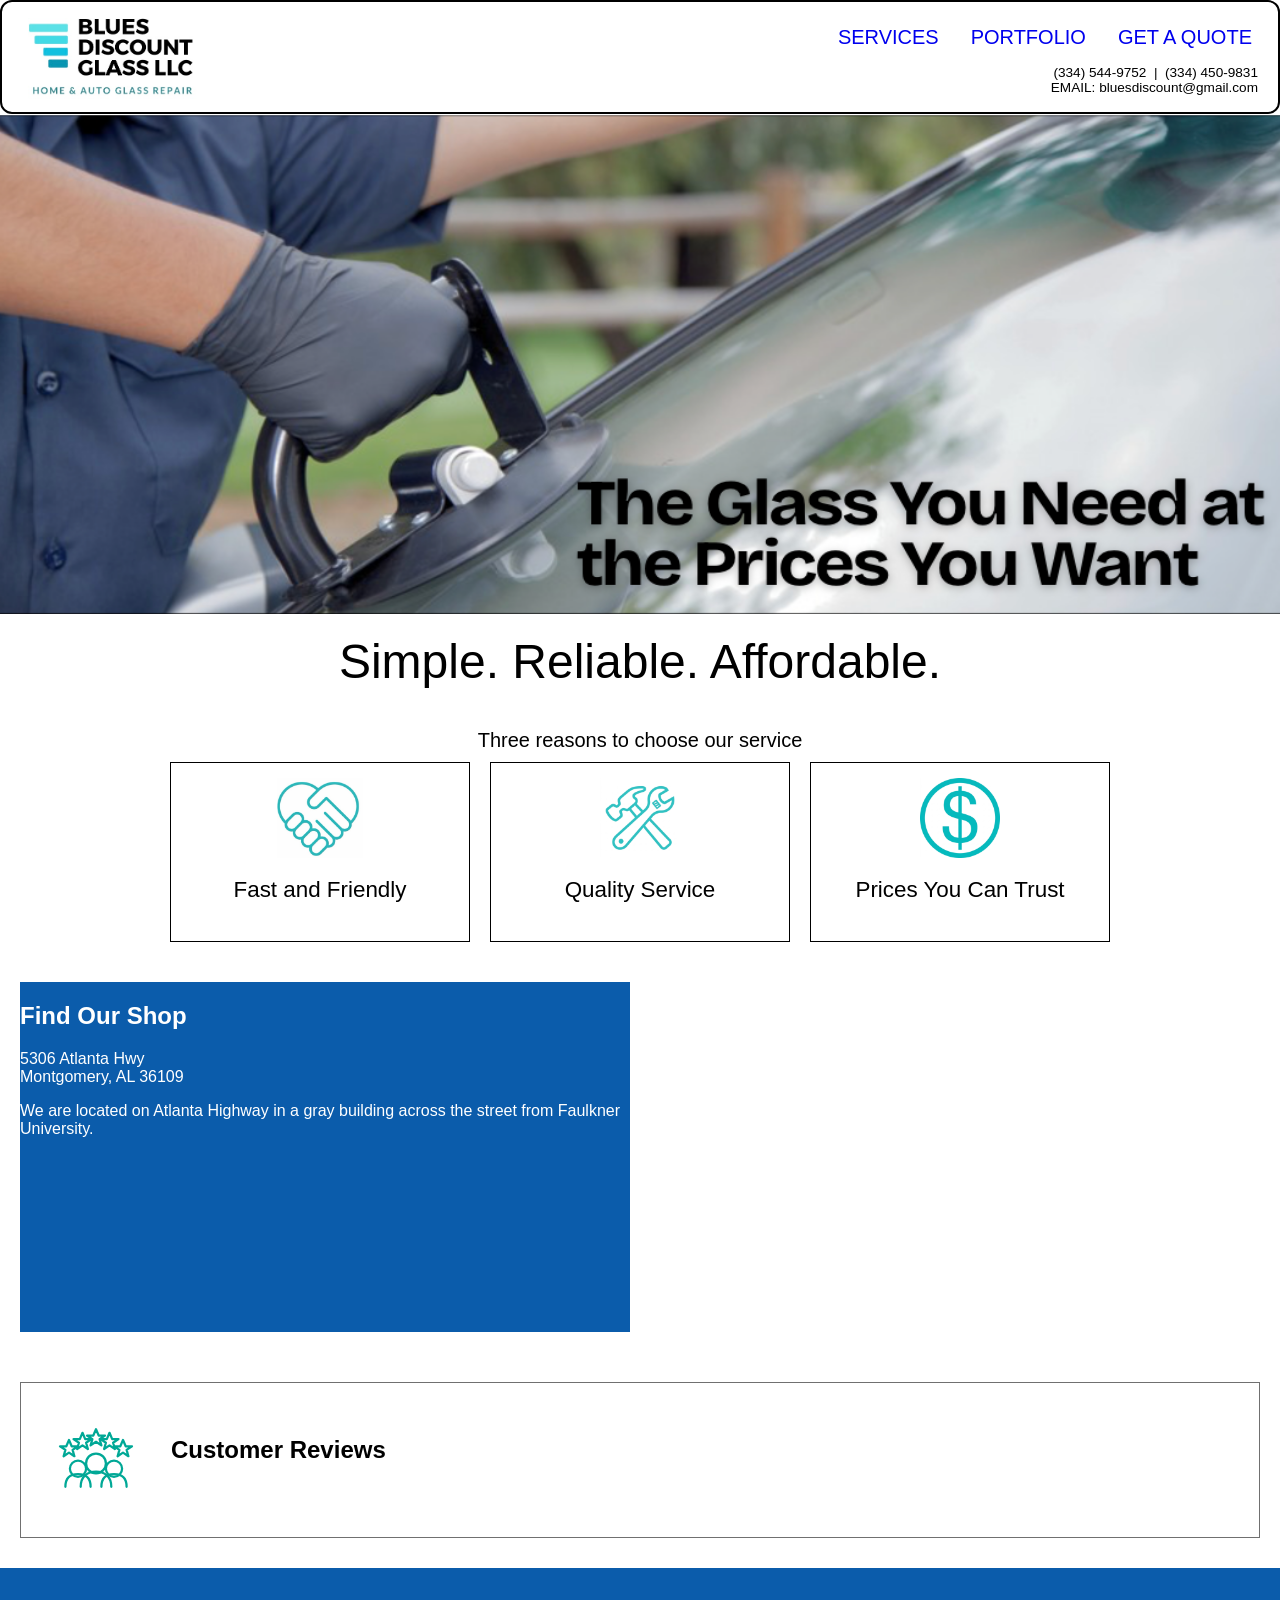
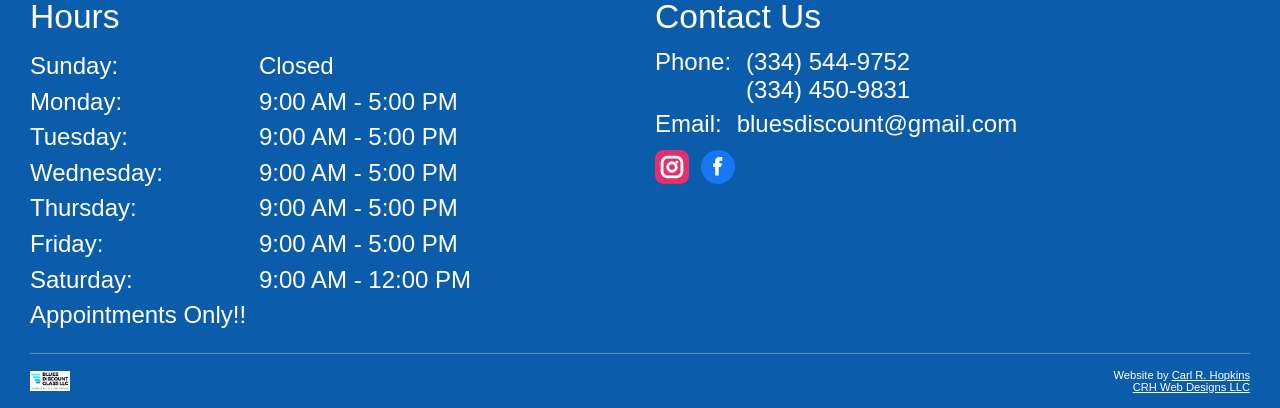
<file: index.html>
<!DOCTYPE html>
<html lang="en">
<head>
    <meta charset="UTF-8">
    <meta name="viewport" content="width=device-width, initial-scale=1.0">
    <title>Blues Discount Glass LLC</title>
    
    <style>
        /* Inline styles can't do media queries, so the mobile breakpoint stays here */
        @media (max-width: 700px) {
            #headerDiv { justify-content: center !important; text-align: center !important; }
            #headerNav { justify-content: center !important; text-align: center !important; }
            #contactInfo { text-align: center !important; }
            #heroTagline { padding: 15px 10px !important; }
            #footerTop { flex-direction: column !important; }
            #footerCredit { text-align: center !important; width: 100% !important; }
        }
    </style>
</head>
<body style="margin: 0; background-color: white; font-family: sans-serif;">

    <div id="headerDiv" style="
        box-sizing: border-box;
        display: flex;
        align-items: center;
        justify-content: space-between;
        flex-wrap: wrap;
        gap: 10px;
        border: 2px solid black;
        border-radius: 12px;
        padding: 10px 20px;">
        <img src="bluesLogo.jpg" alt="Blues Logo" style="height: 90px; width: auto; max-width: 100%;">
        <nav id="headerNav" style="
            display: flex;
            flex-wrap: wrap;
            align-items: center;
            gap: 10px 20px;
            justify-content: flex-end;
            text-align: right;">
            <a href="services.html" style="font-size: 20px; padding: 6px; white-space: nowrap; text-decoration: none;">SERVICES</a>
            <a href="portfolio.html" style="font-size: 20px; padding: 6px; white-space: nowrap; text-decoration: none;">PORTFOLIO</a>
            <a href="getAQuote.html" style="font-size: 20px; padding: 6px; white-space: nowrap; text-decoration: none;">GET A QUOTE</a>
            <span id="contactInfo" style="font-size: 0.85rem; width: 100%; text-align: right;">
                (334) 544-9752 &nbsp;|&nbsp; (334) 450-9831<br>
                EMAIL: bluesdiscount@gmail.com
            </span>
        </nav>
    </div>

    <img src="mainPageEx.PNG" alt="Example Photo" style="
        display: block;
        width: 100%;
        height: auto;
        max-height: 500px;
        max-width: 100%;">
    <label id="heroTagline" style="
        font-size: clamp(1.5rem, 5vw, 3rem);
        padding: 20px;
        text-align: center;
        display: block;">Simple. Reliable. Affordable.</label>

    <div style="font-size: 1.25rem; text-align: center; margin: 20px 0 10px;">Three reasons to choose our service</div>
    <div style="
        box-sizing: border-box;
        display: flex;
        flex-wrap: wrap;
        justify-content: center;
        gap: 20px;
        padding: 0 20px 20px;">
        <div style="box-sizing: border-box; border: 1px solid #000; width: 300px; max-width: 100%; min-height: 180px; text-align: center; padding: 15px;">
            <img src="heartHandshake.jpg" alt="Handshake" style="height: 80px; max-width: 100%;">
            <span style="display: block; font-size: 1.4rem; margin-top: 15px;">Fast and Friendly</span>
        </div>
        <div style="box-sizing: border-box; border: 1px solid #000; width: 300px; max-width: 100%; min-height: 180px; text-align: center; padding: 15px;">
            <img src="toolemoji.jpg" alt="Tools" style="height: 80px; max-width: 100%;">
            <span style="display: block; font-size: 1.4rem; margin-top: 15px;">Quality Service</span>
        </div>
        <div style="box-sizing: border-box; border: 1px solid #000; width: 300px; max-width: 100%; min-height: 180px; text-align: center; padding: 15px;">
            <img src="dollarSign.jpg" alt="Dollar sign" style="height: 80px; max-width: 100%;">
            <span style="display: block; font-size: 1.4rem; margin-top: 15px;">Prices You Can Trust</span>
        </div>
    </div>

    <section style="box-sizing: border-box; display: flex; flex-wrap: wrap; gap: 20px; padding: 20px;">
        <div style="flex: 1 1 300px; min-width: 0; color: white; font-family: sans-serif; background-color: #0b5cab;">
            <h2>Find Our Shop</h2>
            <p>
                5306 Atlanta Hwy<br>
                Montgomery, AL 36109
            </p>
            <p>
                We are located on Atlanta Highway in a gray building across the street from Faulkner University.
            </p>
        </div>
        <div style="flex: 1 1 300px; min-width: 0;">
            <iframe
                src="https://www.google.com/maps/embed?pb=!1m18!1m12!1m3!1d3369.423037577954!2d-86.22072212957166!3d32.38101987383149!2m3!1f0!2f0!3f0!3m2!1i1024!2i768!4f13.1!3m3!1m2!1s0x888c2a2d0618c8c7%3A0x576447b59bb69e82!2s5306%20Atlanta%20Hwy%2C%20Montgomery%2C%20AL%2036109!5e0!3m2!1sen!2sus!4v1787677222015!5m2!1sen!2sus"
                style="width: 100%; height: 350px; border: 0; display: block;"
                allowfullscreen=""
                loading="lazy"
                referrerpolicy="no-referrer-when-downgrade">
            </iframe>
        </div>
    </section>

    <section style="
        box-sizing: border-box;
        display: flex;
        flex-wrap: wrap;
        align-items: center;
        gap: 30px;
        border: 1px solid #707070;
        padding: 30px;
        margin: 30px 20px;">
        <div style="flex-shrink: 0;">
            <svg width="90" height="90" viewBox="0 0 100 100" fill="none" stroke="#00a896" stroke-width="2.5" stroke-linecap="round" stroke-linejoin="round">
                <path d="M20 30 L23 37 L30 37 L24 41 L26 48 L20 44 L14 48 L16 41 L10 37 L17 37 Z" />
                <path d="M35 22 L38 29 L45 29 L39 33 L41 40 L35 36 L29 40 L31 33 L25 29 L32 29 Z" />
                <path d="M50 18 L53 25 L60 25 L54 29 L56 36 L50 32 L44 36 L46 29 L40 25 L47 25 Z" />
                <path d="M65 22 L68 29 L75 29 L69 33 L71 40 L65 36 L59 40 L61 33 L55 29 L62 29 Z" />
                <path d="M80 30 L83 37 L90 37 L84 41 L86 48 L80 44 L74 48 L76 41 L70 37 L77 37 Z" />
                <circle cx="30" cy="62" r="9" />
                <path d="M16 82 C16 72, 22 68, 30 68 C38 68, 44 72, 44 82" />
                <circle cx="50" cy="56" r="11" />
                <path d="M33 82 C33 70, 41 65, 50 65 C59 65, 67 70, 67 82" />
                <circle cx="70" cy="62" r="9" />
                <path d="M56 82 C56 72, 62 68, 70 68 C78 68, 84 72, 84 82" />
            </svg>
        </div>
        <div style="flex: 1 1 250px; min-width: 0; font-family: sans-serif;">
            <h2 style="margin-top: 0;">Customer Reviews</h2>
            <script src="https://elfsightcdn.com/platform.js" async></script>
            <div class="elfsight-app-b11afa15-5e56-4624-95b6-df1c660754d1" data-elfsight-app-lazy></div>
        </div>
    </section>

    <footer style="box-sizing: border-box; background-color: #0b5cab; color: #ffffff; padding: 30px 30px 15px; font-family: Arial, sans-serif;">
        <div id="footerTop" style="box-sizing: border-box; display: flex; justify-content: space-between; flex-wrap: wrap; gap: 30px; margin-bottom: 20px;">
            <div style="flex: 1 1 250px;">
                <h2 style="font-size: 2.1rem; font-weight: normal; margin: 0 0 12px;">Hours</h2>
                <table style="width: 100%; color: #ffffff; font-size: 1.5rem; border-collapse: collapse; line-height: 1.4;">
                    <tr><td style="padding: 1px 0;">Sunday:</td><td>Closed</td></tr>
                    <tr><td style="padding: 1px 0;">Monday:</td><td>9:00 AM - 5:00 PM</td></tr>
                    <tr><td style="padding: 1px 0;">Tuesday:</td><td>9:00 AM - 5:00 PM</td></tr>
                    <tr><td style="padding: 1px 0;">Wednesday:</td><td>9:00 AM - 5:00 PM</td></tr>
                    <tr><td style="padding: 1px 0;">Thursday:</td><td>9:00 AM - 5:00 PM</td></tr>
                    <tr><td style="padding: 1px 0;">Friday:</td><td>9:00 AM - 5:00 PM</td></tr>
                    <tr><td style="padding: 1px 0;">Saturday:</td><td>9:00 AM - 12:00 PM</td></tr>
                    <tr><td colspan="2" style="padding: 1px 0;">Appointments Only!!</td></tr>
                </table>
            </div>
            <div style="flex: 1 1 250px;">
                <h2 style="font-size: 2.1rem; font-weight: normal; margin: 0 0 12px;">Contact Us</h2>
                <div style="display: flex; gap: 15px; font-size: 1.5rem; margin-bottom: 6px;">
                    <span>Phone:</span>
                    <div>(334) 544-9752<br>(334) 450-9831</div>
                </div>
                <div style="display: flex; gap: 15px; font-size: 1.5rem; margin-bottom: 6px;">
                    <span>Email:</span>
                    <span>bluesdiscount@gmail.com</span>
                </div>
                <div style="display: flex; gap: 12px; margin-top: 12px; align-items: center;">
                    <a href="#" style="text-decoration: none;" aria-label="Instagram">
                        <svg width="34" height="34" viewBox="0 0 24 24" fill="none">
                            <rect width="24" height="24" rx="6" fill="#e1306c"/>
                            <rect x="5" y="5" width="14" height="14" rx="4" stroke="#ffffff" stroke-width="2"/>
                            <circle cx="12" cy="12" r="3" stroke="#ffffff" stroke-width="2"/>
                            <circle cx="15.5" cy="8.5" r="1" fill="#ffffff"/>
                        </svg>
                    </a>
                    <a href="#" style="text-decoration: none;" aria-label="Facebook">
                        <svg width="34" height="34" viewBox="0 0 24 24" fill="none">
                            <circle cx="12" cy="12" r="12" fill="#1877f2"/>
                            <path d="M14 12h-1.5v6h-2.5v-6H8.5V9.5h1.5V8c0-2 1.2-3 3-3h2v2.5h-1c-.8 0-1 .3-1 1v1h2L14 12z" fill="#ffffff"/>
                        </svg>
                    </a>
                </div>
            </div>
        </div>
        <div style="box-sizing: border-box; display: flex; align-items: center; justify-content: space-between; flex-wrap: wrap; gap: 10px; border-top: 1px solid rgba(255,255,255,0.3); padding-top: 15px;">
            <img src="bluesLogo.jpg" alt="Blues Logo" style="height: 20px;">
            <div id="footerCredit" style="font-size: 0.7rem; color: #ffffff; text-align: right;">
                Website by <a href="https://www.linkedin.com/in/carl-hopkins-2a0bb7210" style="color: #ffffff; text-decoration: underline;">Carl R. Hopkins</a><br>
                <a href="https://www.instagram.com/crhwebdesignsllc?utm_source=qr" style="color: #ffffff; text-decoration: underline;">CRH Web Designs LLC</a>
            </div>
        </div>
    </footer>
</body>
</html>
</file>
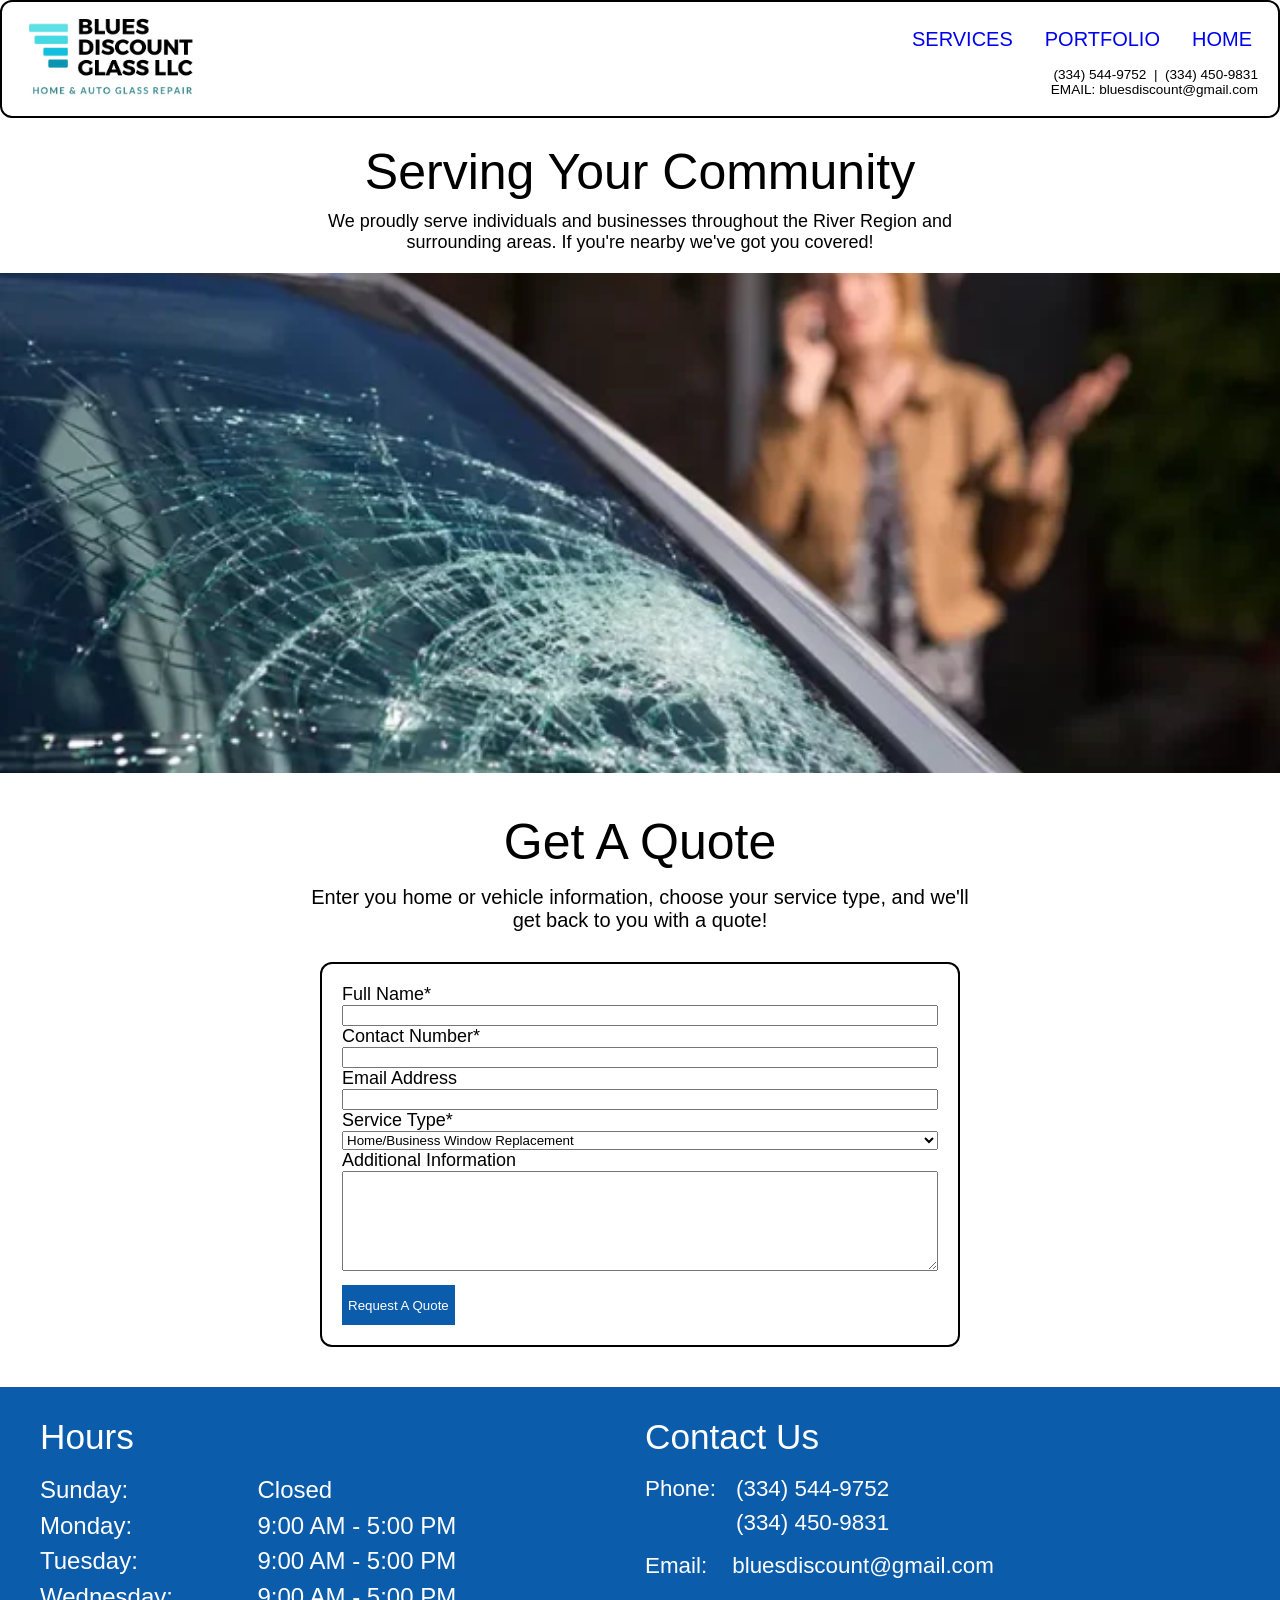
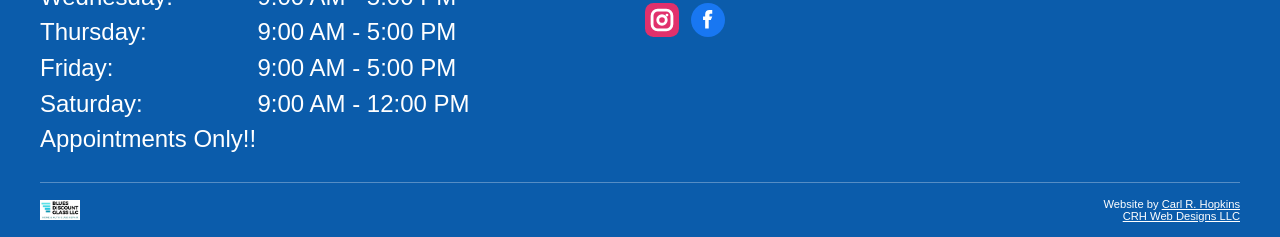
<file: getAQuote.html>
<!DOCTYPE html>
<html lang="en">
<head>
    <meta charset="UTF-8">
    <meta name="viewport" content="width=device-width, initial-scale=1.0">
    <title>Get a Quote</title>
    <link rel="stylesheet" href="bdc.css">

    <style>
        /* Inline styles can't do media queries, so the mobile breakpoint lives here */
        @media (max-width: 700px) {
            #headerDiv { justify-content: center !important; text-align: center !important; }
            #headerNav { justify-content: center !important; text-align: center !important; }
            #contactInfo { text-align: center !important; }
            #communityTitle, #quoteTitle { font-size: 2rem !important; }
            #formBox { width: 100% !important; margin: 10px 20px 40px !important; }
            #footerTop { flex-direction: column !important; }
            #footerBottom { flex-direction: column !important; text-align: center !important; }
            #footerCredit { text-align: center !important; width: 100% !important; }
        }
        @media (max-width: 900px) and (min-width: 701px) {
            #formBox { width: 70% !important; }
        }
    </style>
</head>
<body style="
    background-color: white;
    margin: 0;
    min-height: 100vh;
    display: flex;
    flex-direction: column;
">

    <!-- Header -->
    <div id="headerDiv" style="
        box-sizing: border-box;
        display: flex;
        align-items: center;
        justify-content: space-between;
        flex-wrap: wrap;
        gap: 10px;
        border: 2px solid black;
        border-radius: 12px;
        padding: 10px 20px;">
        <a href="index.html">
            <img src="bluesLogo.jpg" alt="Blues Logo" style="height: 90px; width: auto; max-width: 100%; cursor: pointer;">
        </a>
        <nav id="headerNav" style="
            display: flex;
            flex-wrap: wrap;
            align-items: center;
            gap: 10px 20px;
            justify-content: flex-end;
            text-align: right;
            font-family: sans-serif;">
            <a href="services.html" style="font-size: 20px; padding: 6px; white-space: nowrap; text-decoration: none;">SERVICES</a>
            <a href="portfolio.html" style="font-size: 20px; padding: 6px; white-space: nowrap; text-decoration: none;">PORTFOLIO</a>
            <a href="index.html" style="font-size: 20px; padding: 6px; white-space: nowrap; text-decoration: none;">HOME</a>
            <span id="contactInfo" style="font-size: 0.85rem; width: 100%; text-align: right;">
                (334) 544-9752 &nbsp;|&nbsp; (334) 450-9831<br>
                EMAIL: bluesdiscount@gmail.com
            </span>
        </nav>
    </div>

    <label id="communityTitle" style="
        font-family: sans-serif;
        font-size: clamp(1.8rem, 5vw, 50px);
        text-align: center;
        display: block;
        margin: 25px auto 10px;">
        Serving Your Community
    </label>

    <p style="
        font-family: sans-serif;
        font-size: large;
        text-align: center;
        max-width: 700px;
        margin: 0 auto 20px;
        padding: 0 20px;
        box-sizing: border-box;">
        We proudly serve individuals and businesses throughout the River Region and surrounding areas.
        If you're nearby we've got you covered!
    </p>

    <img src="quote.jpg" alt="Quote Image" style="
        display: block;
        margin: 0 auto 20px;
        width: 100%;
        height: auto;
        max-height: 500px;
        object-fit: cover;
        max-width: 100%;">

    <label id="quoteTitle" style="
        font-family: sans-serif;
        font-size: clamp(1.8rem, 5vw, 50px);
        text-align: center;
        display: block;
        padding: 10px;
        margin: 10px auto 5px;">
        Get A Quote
    </label>

    <p style="
        font-family: sans-serif;
        font-size: 20px;
        text-align: center;
        max-width: 700px;
        margin: 0 auto 20px;
        padding: 0 20px;
        box-sizing: border-box;">
        Enter you home or vehicle information, choose your service type, and we'll get back to you with a quote!
    </p>


    <!-- Main Content Area / Form -->
    <div id="formBox" style="
        font-family: sans-serif;
        border: 2px solid black;
        border-radius: 12px;
        padding: 20px;
        margin: 10px auto 40px;
        width: 50%;
        box-sizing: border-box;
        height: auto;">

        <form action="https://api.web3forms.com/submit" method="POST">
            <!-- Hidden Access Key from Web3Forms -->
            <input type="hidden" name="access_key" value="2ccc622b-228e-4d0c-a86b-2cb9d5a42c47">

            <!-- Full Name -->
            <label style="font-size: 18px;">Full Name*</label><br>
            <input type="text" name="name" style="width: 100%; box-sizing: border-box;" required><br>

            <!-- Contact Number -->
            <label style="font-size: 18px;">Contact Number*</label><br>
            <input type="tel" name="phone" style="width: 100%; box-sizing: border-box;" required><br>

            <!-- Email Address -->
            <label style="font-size: 18px;">Email Address</label><br>
            <input type="email" name="email" style="width: 100%; box-sizing: border-box;"><br>

            <!-- Service Type Dropdown with Inline JavaScript -->
            <label style="font-size: 18px;">Service Type*</label><br>
            <select name="service_type" style="width: 100%; box-sizing: border-box;" required onchange="
                const carFields = document.getElementById('carDetails');
                if (this.value === 'Home/Business Window Replacement') {
                    carFields.style.display = 'none';
                } else {
                    carFields.style.display = 'block';
                }
            ">
                <option value="Home/Business Window Replacement">Home/Business Window Replacement</option>
                <option value="Rock Chip Repair">Rock Chip Repair</option>
                <option value="Auto Glass Replacement">Auto Glass Replacement</option>
                <option value="Power Window Repair">Power Window Repair</option>
                <option value="Other">Other</option>
            </select><br>

            <!-- Wrapper Div for Car Fields (Hidden by default since Home/Business is selected first) -->
            <div id="carDetails" style="display: none;">
                <!-- Glass Location -->
                <label style="font-size: 18px;">Glass Location*</label><br>
                <select name="glass_Location" style="width: 100%; box-sizing: border-box;" required onchange="
                    const locationFields = document.getElementById('vinArea' && 'vinAreatxt');
                    if (this.value !=='windshield') {
                        vinArea.style.display = 'none';
                    } else {
                        vinArea.style.display = 'block';
                    }
                    ">
                    <option value="PlaceHolder"> </option>
                    <option value="windshield">Windshield</option>
                    <option value="Back Glass">Back Glass</option>
                    <option value="Front Driver Side">Front Driver Side</option>
                    <option value="Rear Driver Side">Rear DriverSide</option>
                    <option value="Front Passenger Side">Front Passenger Side</option>
                    <option value="Rear Passenger Side">Rear Passenger Side</option>
                    <option value="Driver Side Vent">Driver Side Vent</option>
                    <option value="Passenger Side Vent">Passenger Side Vent</option>
                    <option value="Driver Side Quarter">Driver Side Quarter</option>
                    <option value="Passenger Side Quarter">Passenger Side Quarter</option>
                    <option value="Other">Other</option>
                </select><br>

                <!-- VIN Number -->
            <label id="vinArea" style="font-size: 18px; display: none;">VIN Number*<br>
            <input type="text" name="vinNumber" style="width: 100%; box-sizing: border-box;" required><br>
                </label>
                <!-- Year, Make, Model -->
                <label style="font-size: 18px;">Year</label><br>
                <input type="text" name="year" style="width: 100%; box-sizing: border-box;"><br>

                <label style="font-size: 18px;">Make</label><br>
                <input type="text" name="make" style="width: 100%; box-sizing: border-box;"><br>

                <label style="font-size: 18px;">Model</label><br>
                <input type="text" name="model" style="width: 100%; box-sizing: border-box;"><br>

                <!-- Car Type -->
                <label style="font-size: 18px;">Car Type</label><br>
                <select name="car_type" style="width: 100%; box-sizing: border-box;">
                    <option value=""></option>
                    <option value="Coupe">Coupe</option>
                    <option value="Sedan">Sedan</option>
                </select><br>
            </div>

            <label style="font-size: 18px;">Additional Information</label><br>
            <textarea name="additional_info" style="width: 100%; height:100px; box-sizing: border-box;"></textarea><br>

            <!-- Submit Button -->
            <button type="submit" style="margin-top: 10px; height: 40px; background-color: #0b5cab; color: #ffffff; border: none; cursor: pointer;">Request A Quote</button>
        </form>
    </div>

    <!-- Sticky Footer -->
    <footer style="
        background-color: #0b5cab;
        color: #ffffff;
        padding: 30px 40px 15px 40px;
        font-family: Arial, sans-serif;
        box-sizing: border-box;
        margin-top: auto;
    ">
        <!-- Top Section: Hours & Contact Info -->
        <div id="footerTop" style="
            display: flex;
            justify-content: space-between;
            align-items: flex-start;
            gap: 40px;
            margin-bottom: 25px;
            flex-wrap: wrap;
        ">
            <!-- Hours Column -->
            <div style="flex: 1 1 250px; min-width: 250px;">
                <h2 style="
                    font-size: 2.2rem;
                    font-weight: normal;
                    margin: 0 0 15px 0;
                ">Hours</h2>

                <table style="width: 100%; color: #ffffff; font-size: 1.5rem; border-collapse: collapse; line-height: 1.4;">
                    <tr><td style="padding: 1px 0;">Sunday:</td><td>Closed</td></tr>
                    <tr><td style="padding: 1px 0;">Monday:</td><td>9:00 AM - 5:00 PM</td></tr>
                    <tr><td style="padding: 1px 0;">Tuesday:</td><td>9:00 AM - 5:00 PM</td></tr>
                    <tr><td style="padding: 1px 0;">Wednesday:</td><td>9:00 AM - 5:00 PM</td></tr>
                    <tr><td style="padding: 1px 0;">Thursday:</td><td>9:00 AM - 5:00 PM</td></tr>
                    <tr><td style="padding: 1px 0;">Friday:</td><td>9:00 AM - 5:00 PM</td></tr>
                    <tr><td style="padding: 1px 0;">Saturday:</td><td>9:00 AM - 12:00 PM</td></tr>
                    <tr><td colspan="2" style="padding: 1px 0;">Appointments Only!!</td></tr>
                </table>
            </div>

            <!-- Contact Us Column -->
            <div style="flex: 1 1 280px; min-width: 280px;">
                <h2 style="
                    font-size: 2.2rem;
                    font-weight: normal;
                    margin: 0 0 15px 0;
                ">Contact Us</h2>

                <div style="
                    font-size: 1.4rem;
                    line-height: 1.5;
                    margin-bottom: 20px;
                ">
                    <div style="display: flex; gap: 20px;">
                        <span>Phone:</span>
                        <div>
                            (334) 544-9752<br>
                            (334) 450-9831
                        </div>
                    </div>
                    <div style="display: flex; gap: 25px; margin-top: 10px;">
                        <span>Email:</span>
                        <span>bluesdiscount@gmail.com</span>
                    </div>
                </div>

                <!-- Social Media Icons -->
                <div style="display: flex; gap: 12px; align-items: center;">
                    <!-- Instagram SVG -->
                    <a href="#" style="text-decoration: none;" aria-label="Instagram">
                        <svg width="34" height="34" viewBox="0 0 24 24" fill="none">
                            <rect width="24" height="24" rx="6" fill="#e1306c"/>
                            <rect x="5" y="5" width="14" height="14" rx="4" stroke="#ffffff" stroke-width="2"/>
                            <circle cx="12" cy="12" r="3" stroke="#ffffff" stroke-width="2"/>
                            <circle cx="15.5" cy="8.5" r="1" fill="#ffffff"/>
                        </svg>
                    </a>
                    <!-- Facebook SVG -->
                    <a href="#" style="text-decoration: none;" aria-label="Facebook">
                        <svg width="34" height="34" viewBox="0 0 24 24" fill="none">
                            <circle cx="12" cy="12" r="12" fill="#1877f2"/>
                            <path d="M14 12h-1.5v6h-2.5v-6H8.5V9.5h1.5V8c0-2 1.2-3 3-3h2v2.5h-1c-.8 0-1 .3-1 1v1h2L14 12z" fill="#ffffff"/>
                        </svg>
                    </a>
                </div>
            </div>
        </div>

        <!-- Bottom Copyright Bar -->
        <div id="footerBottom" style="
            box-sizing: border-box;
            display: flex;
            align-items: center;
            justify-content: space-between;
            flex-wrap: wrap;
            gap: 10px;
            border-top: 1px solid rgba(255, 255, 255, 0.3);
            padding-top: 15px;
        ">
            <img style="height: 20px;" src="bluesLogo.jpg" alt="Blues Logo">

            <div id="footerCredit" style="font-size: 0.7rem; color: #ffffff; text-align: right;">
                Website by <a href="https://www.linkedin.com/in/carl-hopkins-2a0bb7210" style="color: #ffffff; text-decoration: underline;">Carl R. Hopkins</a><br>
                <a href="https://www.instagram.com/crhwebdesignsllc?utm_source=qr" style="color: #ffffff; text-decoration: underline;">CRH Web Designs LLC</a>
            </div>
        </div>
    </footer>
</body>
</html>
</file>
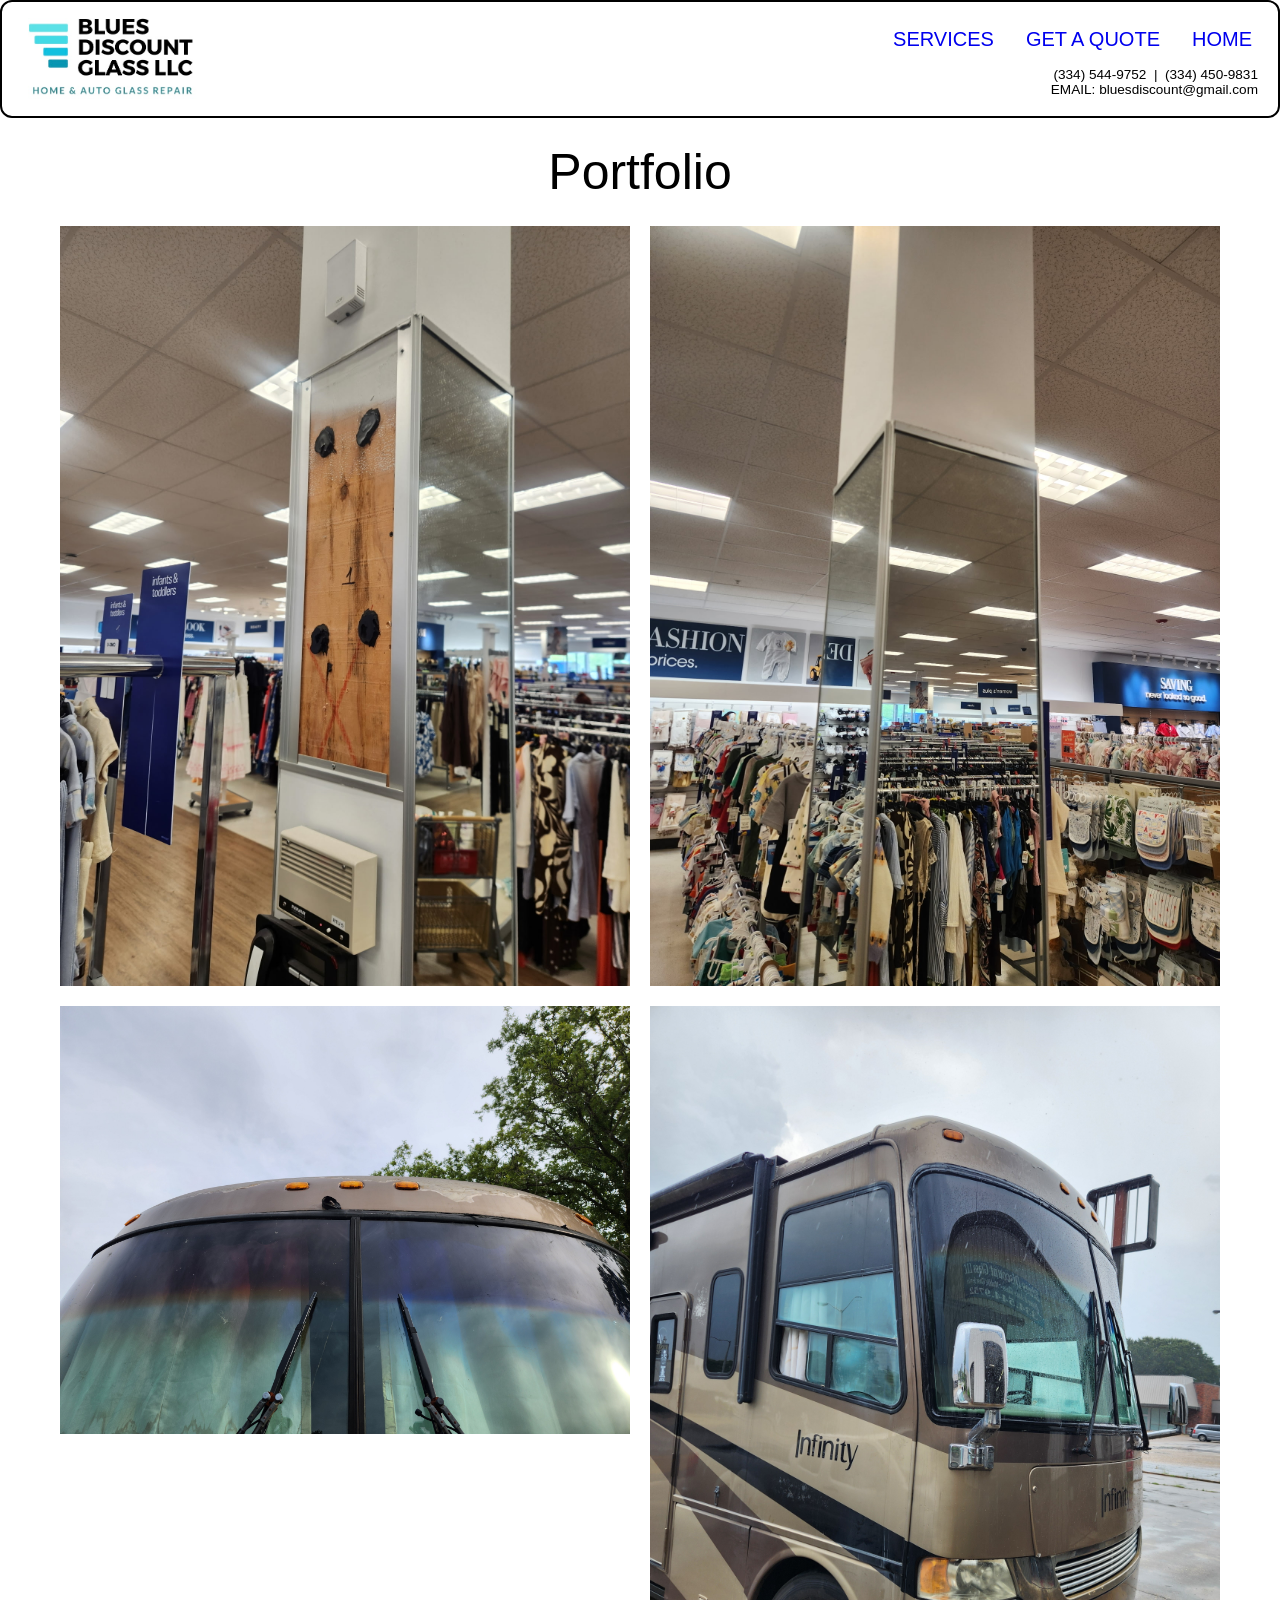
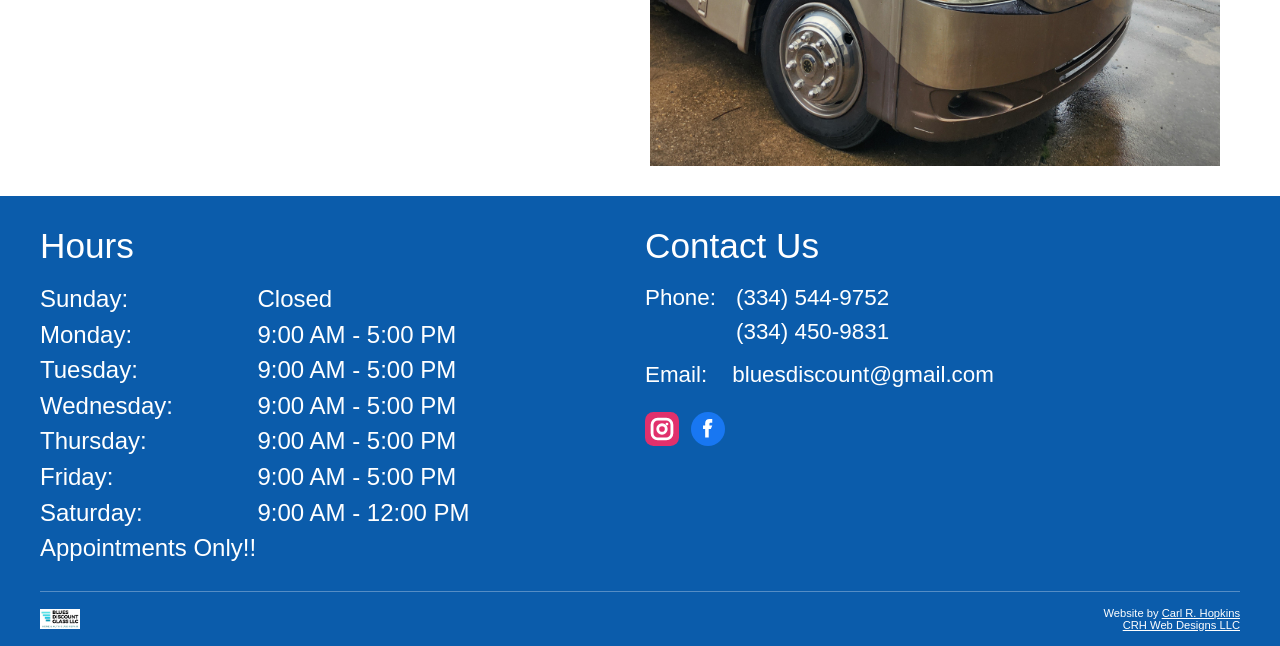
<file: portfolio.html>
<!DOCTYPE html>
<html lang="en">
<head>
    <meta charset="UTF-8">
    <meta name="viewport" content="width=device-width, initial-scale=1.0">
    <title>Portfolio</title>
    <link rel="stylesheet" href="bdc.css">

    <style>
        /* Inline styles can't do media queries, so the mobile breakpoint lives here */
        @media (max-width: 700px) {
            #headerDiv { justify-content: center !important; text-align: center !important; }
            #headerNav { justify-content: center !important; text-align: center !important; }
            #contactInfo { text-align: center !important; }
            #portfolioTitle { font-size: 2rem !important; }
            #portfolioGrid { grid-template-columns: 1fr !important; }
            #footerTop { flex-direction: column !important; }
            #footerBottom { flex-direction: column !important; text-align: center !important; }
            #footerCredit { text-align: center !important; width: 100% !important; }
        }
    </style>
</head>
<body style="
    background-color: white;
    margin: 0;
    min-height: 100vh;
    display: flex;
    flex-direction: column;
">

    <!-- Header -->
    <div id="headerDiv" style="
        box-sizing: border-box;
        display: flex;
        align-items: center;
        justify-content: space-between;
        flex-wrap: wrap;
        gap: 10px;
        border: 2px solid black;
        border-radius: 12px;
        padding: 10px 20px;">
        <a href="index.html">
            <img src="bluesLogo.jpg" alt="Blues Logo" style="height: 90px; width: auto; max-width: 100%; cursor: pointer;">
        </a>
        <nav id="headerNav" style="
            display: flex;
            flex-wrap: wrap;
            align-items: center;
            gap: 10px 20px;
            justify-content: flex-end;
            text-align: right;
            font-family: sans-serif;">
            <a href="services.html" style="font-size: 20px; padding: 6px; white-space: nowrap; text-decoration: none;">SERVICES</a>
            <a href="getAQuote.html" style="font-size: 20px; padding: 6px; white-space: nowrap; text-decoration: none;">GET A QUOTE</a>
            <a href="index.html" style="font-size: 20px; padding: 6px; white-space: nowrap; text-decoration: none;">  HOME</a>
            <span id="contactInfo" style="font-size: 0.85rem; width: 100%; text-align: right;">
                (334) 544-9752 &nbsp;|&nbsp; (334) 450-9831<br>
                EMAIL: bluesdiscount@gmail.com
            </span>
        </nav>
    </div>

    <label id="portfolioTitle" style="
        font-family: sans-serif;
        font-size: clamp(1.8rem, 5vw, 50px);
        text-align: center;
        display: block;
        margin: 25px auto;">
        Portfolio
    </label>

    <div id="portfolioGrid" style="
        display: grid;
        grid-template-columns: 1fr 1fr;
        gap: 20px;
        padding: 0 20px 30px;
        box-sizing: border-box;
        max-width: 1200px;
        margin: 0 auto;
        width: 100%;">
        <img style="width: 100%; height: auto; object-fit: cover; display: block;" src="storePicture1.jpg" alt="Store Picture 1">
        <img style="width: 100%; height: auto; object-fit: cover; display: block;" src="storePicture2.jpg" alt="Store Picture 2">
        <img style="width: 100%; height: auto; object-fit: cover; display: block;" src="rvPhoto1.jpg" alt="RV Photo 1">
        <img style="width: 100%; height: auto; object-fit: cover; display: block;" src="rvPhoto2.jpg" alt="RV Photo 2">
    </div>

    <!-- Sticky Footer -->
    <footer style="
        background-color: #0b5cab;
        color: #ffffff;
        padding: 30px 40px 15px 40px;
        font-family: Arial, sans-serif;
        box-sizing: border-box;
        margin-top: auto;
    ">
        <!-- Top Section: Hours & Contact Info -->
        <div id="footerTop" style="
            display: flex;
            justify-content: space-between;
            align-items: flex-start;
            gap: 40px;
            margin-bottom: 25px;
            flex-wrap: wrap;
        ">
            <!-- Hours Column -->
            <div style="flex: 1 1 250px; min-width: 250px;">
                <h2 style="
                    font-size: 2.2rem;
                    font-weight: normal;
                    margin: 0 0 15px 0;
                ">Hours</h2>

                <table style="width: 100%; color: #ffffff; font-size: 1.5rem; border-collapse: collapse; line-height: 1.4;">
                    <tr><td style="padding: 1px 0;">Sunday:</td><td>Closed</td></tr>
                    <tr><td style="padding: 1px 0;">Monday:</td><td>9:00 AM - 5:00 PM</td></tr>
                    <tr><td style="padding: 1px 0;">Tuesday:</td><td>9:00 AM - 5:00 PM</td></tr>
                    <tr><td style="padding: 1px 0;">Wednesday:</td><td>9:00 AM - 5:00 PM</td></tr>
                    <tr><td style="padding: 1px 0;">Thursday:</td><td>9:00 AM - 5:00 PM</td></tr>
                    <tr><td style="padding: 1px 0;">Friday:</td><td>9:00 AM - 5:00 PM</td></tr>
                    <tr><td style="padding: 1px 0;">Saturday:</td><td>9:00 AM - 12:00 PM</td></tr>
                    <tr><td colspan="2" style="padding: 1px 0;">Appointments Only!!</td></tr>
                </table>
            </div>

            <!-- Contact Us Column -->
            <div style="flex: 1 1 280px; min-width: 280px;">
                <h2 style="
                    font-size: 2.2rem;
                    font-weight: normal;
                    margin: 0 0 15px 0;
                ">Contact Us</h2>

                <div style="
                    font-size: 1.4rem;
                    line-height: 1.5;
                    margin-bottom: 20px;
                ">
                    <div style="display: flex; gap: 20px;">
                        <span>Phone:</span>
                        <div>
                            (334) 544-9752<br>
                            (334) 450-9831
                        </div>
                    </div>
                    <div style="display: flex; gap: 25px; margin-top: 10px;">
                        <span>Email:</span>
                        <span>bluesdiscount@gmail.com</span>
                    </div>
                </div>

                <!-- Social Media Icons -->
                <div style="display: flex; gap: 12px; align-items: center;">
                    <!-- Instagram SVG -->
                    <a href="#" style="text-decoration: none;" aria-label="Instagram">
                        <svg width="34" height="34" viewBox="0 0 24 24" fill="none">
                            <rect width="24" height="24" rx="6" fill="#e1306c"/>
                            <rect x="5" y="5" width="14" height="14" rx="4" stroke="#ffffff" stroke-width="2"/>
                            <circle cx="12" cy="12" r="3" stroke="#ffffff" stroke-width="2"/>
                            <circle cx="15.5" cy="8.5" r="1" fill="#ffffff"/>
                        </svg>
                    </a>
                    <!-- Facebook SVG -->
                    <a href="#" style="text-decoration: none;" aria-label="Facebook">
                        <svg width="34" height="34" viewBox="0 0 24 24" fill="none">
                            <circle cx="12" cy="12" r="12" fill="#1877f2"/>
                            <path d="M14 12h-1.5v6h-2.5v-6H8.5V9.5h1.5V8c0-2 1.2-3 3-3h2v2.5h-1c-.8 0-1 .3-1 1v1h2L14 12z" fill="#ffffff"/>
                        </svg>
                    </a>
                </div>
            </div>
        </div>

        <!-- Bottom Copyright Bar -->
        <div id="footerBottom" style="
            box-sizing: border-box;
            display: flex;
            align-items: center;
            justify-content: space-between;
            flex-wrap: wrap;
            gap: 10px;
            border-top: 1px solid rgba(255, 255, 255, 0.3);
            padding-top: 15px;
        ">
            <img style="height: 20px;" src="bluesLogo.jpg" alt="Blues Logo">

            <div id="footerCredit" style="font-size: 0.7rem; color: #ffffff; text-align: right;">
                Website by <a href="https://www.linkedin.com/in/carl-hopkins-2a0bb7210" style="color: #ffffff; text-decoration: underline;">Carl R. Hopkins</a><br>
                <a href="https://www.instagram.com/crhwebdesignsllc?utm_source=qr" style="color: #ffffff; text-decoration: underline;">CRH Web Designs LLC</a>
            </div>
        </div>
    </footer>
</body>
</html>
</file>
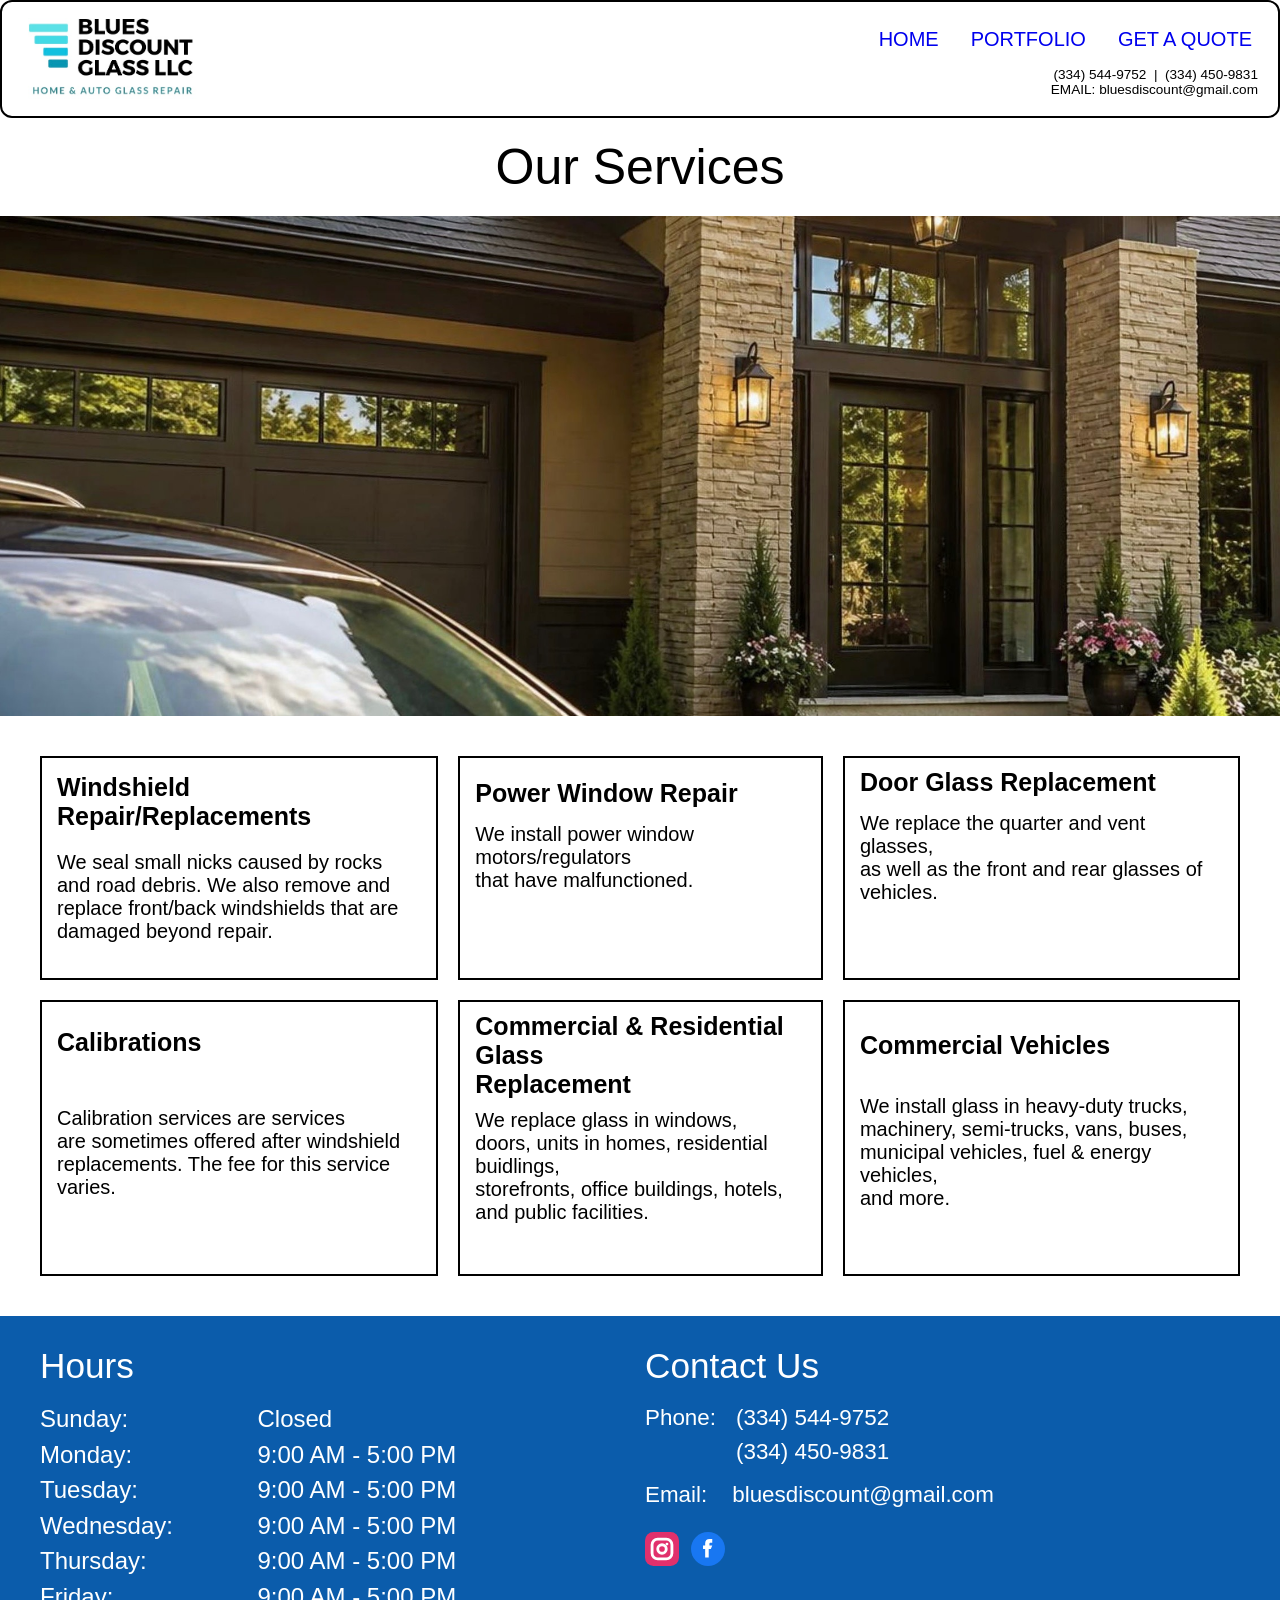
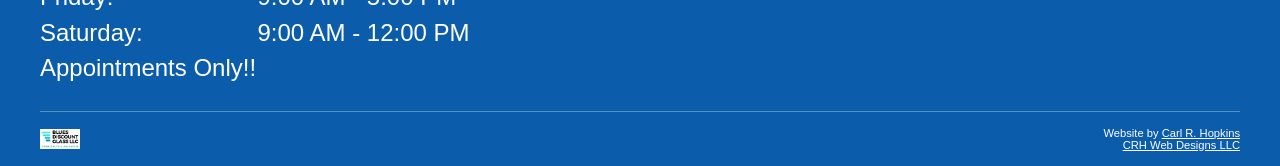
<file: services.html>
<!DOCTYPE html>
<html lang="en">
<head>
    <meta charset="UTF-8">
    <meta name="viewport" content="width=device-width, initial-scale=1.0">
    <title>Get a Quote</title>
    <link rel="stylesheet" href="bdc.css">

    <style>
        /* Inline styles can't do media queries, so the mobile breakpoint lives here */
        @media (max-width: 700px) {
            #headerDiv { justify-content: center !important; text-align: center !important; }
            #headerNav { justify-content: center !important; text-align: center !important; }
            #contactInfo { text-align: center !important; }
            #pageTitle { font-size: 2rem !important; margin: 15px 10px !important; }

            #servicesTable {
                display: block !important;
                width: 100% !important;
                border-spacing: 0 !important;
                padding: 10px !important;
            }
            #servicesTable tbody,
            #servicesTable tr {
                display: block !important;
                width: 100% !important;
            }
            #servicesTable td {
                display: block !important;
                width: 100% !important;
                box-sizing: border-box !important;
                margin-bottom: 15px !important;
                top: 0 !important;
            }
            #servicesTable td label,
            #servicesTable td p {
                top: 0 !important;
                position: static !important;
            }

            #footerTop { flex-direction: column !important; }
            #footerBottom { flex-direction: column !important; text-align: center !important; }
            #footerCredit { text-align: center !important; width: 100% !important; }
        }
    </style>
</head>
<body style="
    background-color: white;
    margin: 0;
    min-height: 100vh;
    display: flex;
    flex-direction: column;
">

    <!-- Header -->
    <div id="headerDiv" style="
        box-sizing: border-box;
        display: flex;
        align-items: center;
        justify-content: space-between;
        flex-wrap: wrap;
        gap: 10px;
        border: 2px solid black;
        border-radius: 12px;
        padding: 10px 20px;">
        <a href="index.html">
            <img src="bluesLogo.jpg" alt="Blues Logo" style="height: 90px; width: auto; max-width: 100%; cursor: pointer;">
        </a>
        <nav id="headerNav" style="
            display: flex;
            flex-wrap: wrap;
            align-items: center;
            gap: 10px 20px;
            justify-content: flex-end;
            text-align: right;
            font-family: sans-serif;">
            <a href="index.html" style="font-size: 20px; padding: 6px; white-space: nowrap; text-decoration: none;">HOME</a>
            <a href="portfolio.html" style="font-size: 20px; padding: 6px; white-space: nowrap; text-decoration: none;">PORTFOLIO</a>
            <a href="getAQuote.html" style="font-size: 20px; padding: 6px; white-space: nowrap; text-decoration: none;">GET A QUOTE</a>
            <span id="contactInfo" style="font-size: 0.85rem; width: 100%; text-align: right;">
                (334) 544-9752 &nbsp;|&nbsp; (334) 450-9831<br>
                EMAIL: bluesdiscount@gmail.com
            </span>
        </nav>
    </div>

    <label id="pageTitle" style="
        font-family: sans-serif;
        font-size: clamp(1.8rem, 5vw, 50px);
        text-align: center;
        display: block;
        margin: 20px 0;">
        Our Services
    </label>

    <img style="
        display: block;
        margin: auto;
        width: 100%;
        height: auto;
        max-height: 500px;
        object-fit: cover;
        max-width: 100%;"
        src="serviceMain.jpg"
        alt="Example Photo">

    <table id="servicesTable" style="font-family: sans-serif; padding: 20px; border-spacing: 20px; border-collapse: separate; margin: 0 auto; box-sizing: border-box; max-width: 100%;">

        <tr>
            <td style="border: 2px solid black; padding: 15px;">
                <label style="font-size: 25px; font-weight: bold;">
                    Windshield Repair/Replacements
                </label><br>
                <p style="font-size: 20px;">We seal small nicks caused by rocks <br>and road debris.
                    We also remove and <br>replace front/back windshields that are <br>damaged beyond repair. </p>
            </td>


            <td style="border: 2px solid black; padding: 15px;">
                <label style="font-size: 25px; font-weight: bold; position: relative; top: -20px;">
                    Power Window Repair
                </label><br>
                <p style="font-size: 20px; position: relative; top: -25px;">
                    We install power window motors/regulators <br>that have malfunctioned.</p>
            </td>

            <td style="border: 2px solid black; padding: 15px;">
                <label style="font-size: 25px; font-weight: bold; position: relative; top: -20px;">
                    Door Glass Replacement
                </label><br>
                <p style="font-size: 20px; position: relative; top: -25px;">We replace the quarter and vent glasses,
                <br>as well as the front and rear glasses of vehicles.</p>
            </td>
        </tr>

        <tr>
            <td style="border: 2px solid black; padding: 15px;">
                <label style="font-size: 25px; font-weight: bold; position: relative; top: -30px;">
                    Calibrations
                </label><br>
                <p style="font-size: 20px;">
                    Calibration services are services <br>are sometimes offered after windshield <br>replacements.
                    The fee for this service varies.
                </p>
            </td>


            <td style="border: 2px solid black; padding: 15px;">
                <label style="font-size: 25px; font-weight: bold; position: relative; top: -5px;">
                    Commercial & Residential Glass <br>Replacement
                </label><br>
                <p style="font-size: 20px; position: relative; top: -15px;">
                    We replace glass in windows, <br>doors, units in homes,
                    residential buidlings, <br>storefronts, office buildings,
                    hotels, <br>and public facilities.
            </td>

            <td style="border: 2px solid black; padding: 15px;">
                <label style="font-size: 25px; font-weight: bold; position: relative; top: -15px;">
                    Commercial Vehicles
                </label><br>
                <p style="font-size: 20px; position: relative; ">
                    We install glass in heavy-duty trucks, <br>machinery, semi-trucks, vans, buses, <br>municipal vehicles,
                    fuel & energy vehicles, <br>and more.</p>
            </td>
        </tr>


    </table>

    <!-- Sticky Footer -->
    <footer style="
        background-color: #0b5cab;
        color: #ffffff;
        padding: 30px 40px 15px 40px;
        font-family: Arial, sans-serif;
        box-sizing: border-box;
        margin-top: auto;
    ">
        <!-- Top Section: Hours & Contact Info -->
        <div id="footerTop" style="
            display: flex;
            justify-content: space-between;
            align-items: flex-start;
            gap: 40px;
            margin-bottom: 25px;
            flex-wrap: wrap;
        ">
            <!-- Hours Column -->
            <div style="flex: 1 1 250px; min-width: 250px;">
                <h2 style="
                    font-size: 2.2rem;
                    font-weight: normal;
                    margin: 0 0 15px 0;
                ">Hours</h2>

                <table style="width: 100%; color: #ffffff; font-size: 1.5rem; border-collapse: collapse; line-height: 1.4;">
                    <tr><td style="padding: 1px 0;">Sunday:</td><td>Closed</td></tr>
                    <tr><td style="padding: 1px 0;">Monday:</td><td>9:00 AM - 5:00 PM</td></tr>
                    <tr><td style="padding: 1px 0;">Tuesday:</td><td>9:00 AM - 5:00 PM</td></tr>
                    <tr><td style="padding: 1px 0;">Wednesday:</td><td>9:00 AM - 5:00 PM</td></tr>
                    <tr><td style="padding: 1px 0;">Thursday:</td><td>9:00 AM - 5:00 PM</td></tr>
                    <tr><td style="padding: 1px 0;">Friday:</td><td>9:00 AM - 5:00 PM</td></tr>
                    <tr><td style="padding: 1px 0;">Saturday:</td><td>9:00 AM - 12:00 PM</td></tr>
                    <tr><td colspan="2" style="padding: 1px 0;">Appointments Only!!</td></tr>
                </table>
            </div>

            <!-- Contact Us Column -->
            <div style="flex: 1 1 280px; min-width: 280px;">
                <h2 style="
                    font-size: 2.2rem;
                    font-weight: normal;
                    margin: 0 0 15px 0;
                ">Contact Us</h2>

                <div style="
                    font-size: 1.4rem;
                    line-height: 1.5;
                    margin-bottom: 20px;
                ">
                    <div style="display: flex; gap: 20px;">
                        <span>Phone:</span>
                        <div>
                            (334) 544-9752<br>
                            (334) 450-9831
                        </div>
                    </div>
                    <div style="display: flex; gap: 25px; margin-top: 10px;">
                        <span>Email:</span>
                        <span>bluesdiscount@gmail.com</span>
                    </div>
                </div>

                <!-- Social Media Icons -->
                <div style="display: flex; gap: 12px; align-items: center;">
                    <!-- Instagram SVG -->
                    <a href="#" style="text-decoration: none;" aria-label="Instagram">
                        <svg width="34" height="34" viewBox="0 0 24 24" fill="none">
                            <rect width="24" height="24" rx="6" fill="#e1306c"/>
                            <rect x="5" y="5" width="14" height="14" rx="4" stroke="#ffffff" stroke-width="2"/>
                            <circle cx="12" cy="12" r="3" stroke="#ffffff" stroke-width="2"/>
                            <circle cx="15.5" cy="8.5" r="1" fill="#ffffff"/>
                        </svg>
                    </a>
                    <!-- Facebook SVG -->
                    <a href="#" style="text-decoration: none;" aria-label="Facebook">
                        <svg width="34" height="34" viewBox="0 0 24 24" fill="none">
                            <circle cx="12" cy="12" r="12" fill="#1877f2"/>
                            <path d="M14 12h-1.5v6h-2.5v-6H8.5V9.5h1.5V8c0-2 1.2-3 3-3h2v2.5h-1c-.8 0-1 .3-1 1v1h2L14 12z" fill="#ffffff"/>
                        </svg>
                    </a>
                </div>
            </div>
        </div>

        <!-- Bottom Copyright Bar -->
        <div id="footerBottom" style="
            box-sizing: border-box;
            display: flex;
            align-items: center;
            justify-content: space-between;
            flex-wrap: wrap;
            gap: 10px;
            border-top: 1px solid rgba(255, 255, 255, 0.3);
            padding-top: 15px;
        ">
            <img style="height: 20px;" src="bluesLogo.jpg" alt="Blues Logo">

            <div id="footerCredit" style="font-size: 0.7rem; color: #ffffff; text-align: right;">
                Website by <a href="https://www.linkedin.com/in/carl-hopkins-2a0bb7210" style="color: #ffffff; text-decoration: underline;">Carl R. Hopkins</a><br>
                <a href="https://www.instagram.com/crhwebdesignsllc?utm_source=qr" style="color: #ffffff; text-decoration: underline;">CRH Web Designs LLC</a>
            </div>
        </div>
    </footer>
</body>
</html>
</file>
<file: bdc.css>
body {
  background-color: white;
}

#headerDiv {
  text-align: center;
  padding: 5px;
  border-bottom: 1px solid #ccc;
  border-radius: 15px;
}

.location-section {
  display: flex;
  flex-direction: row;
  align-items: center;
  justify-content: space-between;
  background-color: #0b5cab; /* Blues brand blue */
  position: relative;
  bottom: 320px;
  gap: 30px;
  color: #ffffff;
}

.location-text {
  flex: 1;
  max-width: 40%;
}

.location-text h2 {
  font-size: 2rem;
  margin-bottom: 20px;
}

.location-text .address {
  font-size: 1.25rem;
  font-weight: bold;
  margin-bottom: 20px;
  line-height: 1.4;
}

.location-text .description {
  font-size: 1rem;
  line-height: 1.5;
}

.location-map {
  flex: 1;
  max-width: 55%;
}

.location-map iframe {
  width: 100%;
  border-radius: 4px; /* Matches rounded corners of embedded frame */
  box-shadow: 0 4px 8px rgba(0, 0, 0, 0.2);
}
</file>
